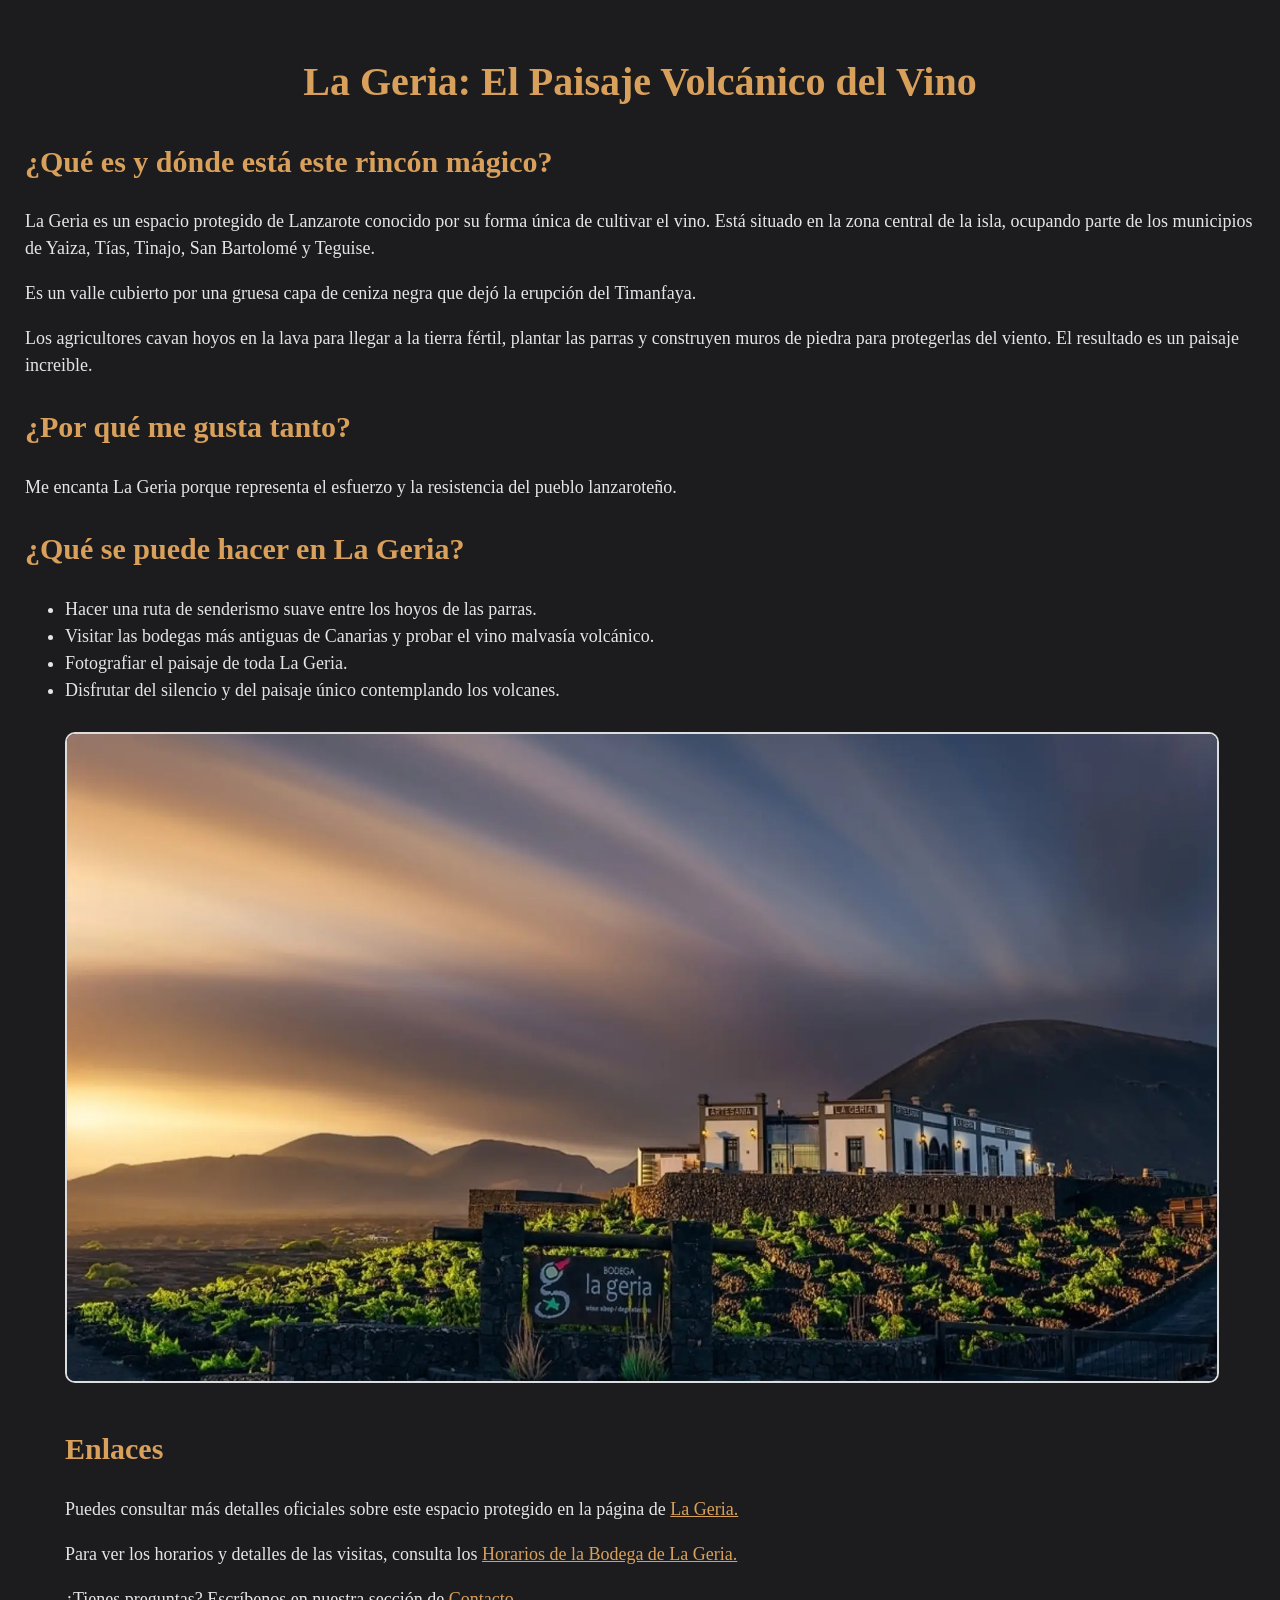
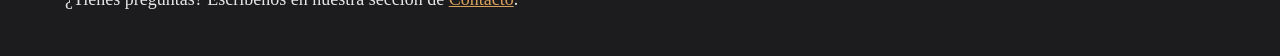
<file: index.html>
<!DOCTYPE html>
<html lang="es">
<head>
    <meta charset="UTF-8">
    <meta name="viewport" content="width=device-width, initial-scale=1.0">
    <title>La Geria</title>
    <meta name="description" content="Descubre La Geria, el impresionante paisaje protegido de Lanzarote donde se cultiva el vino sobre ceniza volcánica.">
    <link rel="stylesheet" href="estilos.css">
</head>
<body>
    <h1>La Geria: El Paisaje Volcánico del Vino</h1>
    <h2>¿Qué es y dónde está este rincón mágico?</h2>
    <p>La Geria es un espacio protegido de Lanzarote conocido por su forma única de cultivar el vino. Está situado en la zona central de la isla, ocupando parte de los municipios de Yaiza, Tías, Tinajo, San Bartolomé y Teguise. 
    <p>Es un valle cubierto por una gruesa capa de ceniza negra que dejó la erupción del Timanfaya.</p>
    <p>Los agricultores cavan hoyos en la lava para llegar a la tierra fértil, plantar las parras y construyen muros de piedra para protegerlas del viento. El resultado es un paisaje increible.</p>
    <h2>¿Por qué me gusta tanto?</h2>
    <p>Me encanta La Geria porque representa el esfuerzo y la resistencia del pueblo lanzaroteño.</p>
    <h2>¿Qué se puede hacer en La Geria?</h2>
    <ul>
        <li>Hacer una ruta de senderismo suave entre los hoyos de las parras.</li>
        <li>Visitar las bodegas más antiguas de Canarias y probar el vino malvasía volcánico.</li>
        <li>Fotografiar el paisaje de toda La Geria.</li>
        <li>Disfrutar del silencio y del paisaje único contemplando los volcanes.</li>
    </ul>
    <figure>
        <img src="img/lageria.png">
    <h2>Enlaces</h2>
    <p>Puedes consultar más detalles oficiales sobre este espacio protegido en la página de <a href="https://www.lageria.com/" target="_blank">La Geria.</a></p>
    <p>Para ver los horarios y detalles de las visitas, consulta los <a href="datos.html">Horarios de la Bodega de La Geria.</a></p>
    <p>¿Tienes preguntas? Escríbenos en nuestra sección de <a href="contacto.html">Contacto</a>.</p>
</body>
</html>
</file>
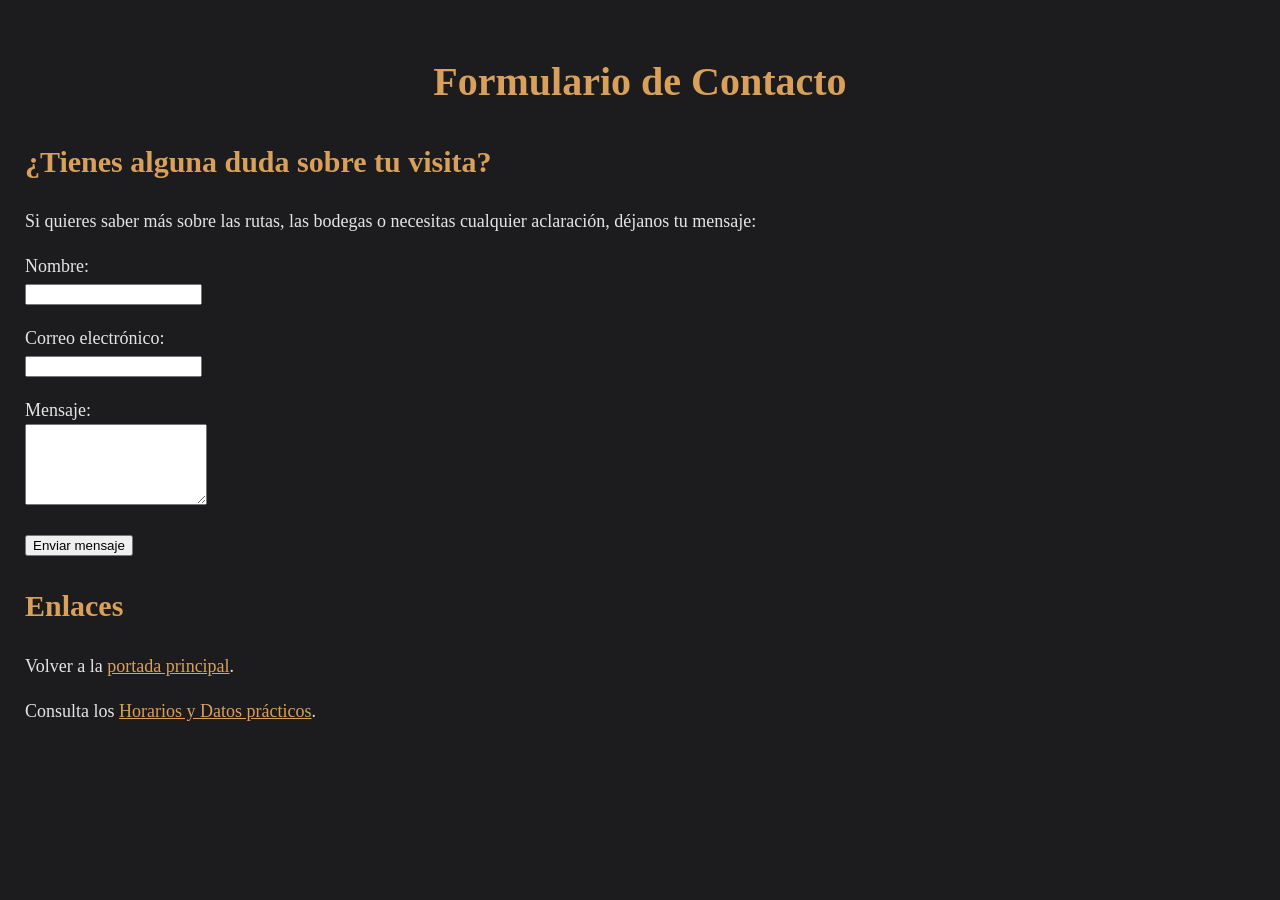
<file: contacto.html>
<!DOCTYPE html>
<html lang="es">
<head>
    <meta charset="UTF-8">
    <meta name="viewport" content="width=device-width, initial-scale=1.0">
    <title>Contacto - La Geria</title>
    <meta name="description" content="Ponte en contacto con nosotros para resolver tus dudas sobre la visita a La Geria en Lanzarote.">
    <link rel="stylesheet" href="estilos.css">
</head>
<body>
    <h1>Formulario de Contacto</h1>
    <h2>¿Tienes alguna duda sobre tu visita?</h2>
    <p>Si quieres saber más sobre las rutas, las bodegas o necesitas cualquier aclaración, déjanos tu mensaje:</p>

    <form action="#" method="POST">
        <p>
            <label for="nombre">Nombre:</label><br>
            <input type="text" id="nombre" name="nombre" required>
        </p>
        <p>
            <label for="correo">Correo electrónico:</label><br>
            <input type="email" id="correo" name="correo" required>
        </p>
        <p>
            <label for="mensaje">Mensaje:</label><br>
            <textarea id="mensaje" name="mensaje" rows="5" required></textarea>
        </p>
        <p>
            <button type="submit">Enviar mensaje</button>
        </p>
    </form>
    <h2>Enlaces</h2>
    <p>Volver a la <a href="index.html">portada principal</a>.</p>
    <p>Consulta los <a href="datos.html">Horarios y Datos prácticos</a>.</p>
</body>
</html>
</file>
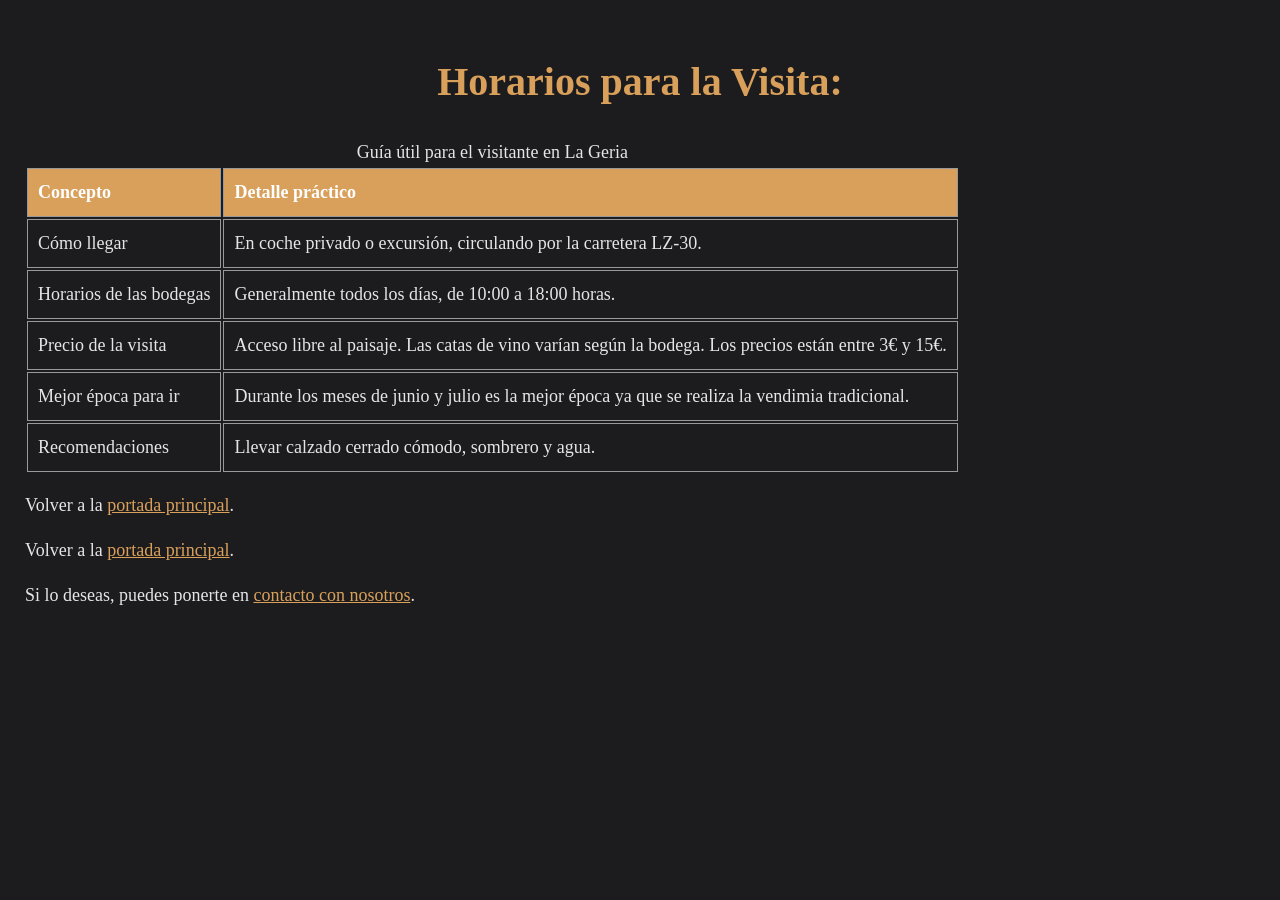
<file: datos.html>
<!DOCTYPE html>
<html lang="es">
<head>
    <meta charset="UTF-8">
    <meta name="viewport" content="width=device-width, initial-scale=1.0">
    <title>Datos prácticos - La Geria</title>
    <meta name="description" content="Información útil sobre horarios, precios, localización y recomendaciones para visitar La Geria en Lanzarote.">
    <link rel="stylesheet" href="estilos.css">
</head>
<body>
    <h1>Horarios para la Visita:</h1>
    <table>
        <caption>Guía útil para el visitante en La Geria</caption>
        <thead>
            <tr>
                <th>Concepto</th>
                <th>Detalle práctico</th>
            </tr>
        </thead>
        <tbody>
            <tr>
                <td>Cómo llegar</td>
                <td>En coche privado o excursión, circulando por la carretera LZ-30.</td>
            </tr>
            <tr>
                <td>Horarios de las bodegas</td>
                <td>Generalmente todos los días, de 10:00 a 18:00 horas.</td>
            </tr>
            <tr>
                <td>Precio de la visita</td>
                <td>Acceso libre al paisaje. Las catas de vino varían según la bodega. Los precios están entre 3€ y 15€.</td>
            </tr>
            <tr>
                <td>Mejor época para ir</td>
                <td>Durante los meses de junio y julio es la mejor época ya que se realiza la vendimia tradicional.</td>
            </tr>
            <tr>
                <td>Recomendaciones</td>
                <td>Llevar calzado cerrado cómodo, sombrero y agua.</td>
            </tr>
        </tbody>
    </table>
    <p>Volver a la <a href="index.html">portada principal</a>.</p>
    <p>Volver a la <a href="index.html">portada principal</a>.</p>
    <p>Si lo deseas, puedes ponerte en <a href="contacto.html">contacto con nosotros</a>.</p>
</body>
</html>
</file>
<file: estilos.css>
body {
    font-family: 'Times New Roman', Times;
    font-size: 18px;
    color: #e5e5e7;
    background-color: #1c1c1e;
    margin: 0;
    padding: 25px;
    line-height: 1.5;
}
h1, h2 {
    font-family: 'Times New Roman', Times;
    color: #d9a05b;
}
h1 {
    font-size: 40px;
    text-align: center;
}
h2 {
    font-size: 30px;
}
a {
    color: #d9a05b;
}
a:hover {
    color:aqua;
}
img {
    max-width: 100%;
    height: auto;
    border-radius: 10px;
    border: 2px solid #ddd;
    margin: 10px 0;
}
th, td {
    border: 1px solid #999999;
    padding: 10px;
    text-align: left;
}
th {
    background-color: #d9a05b;
    color: white;
}
</file>
